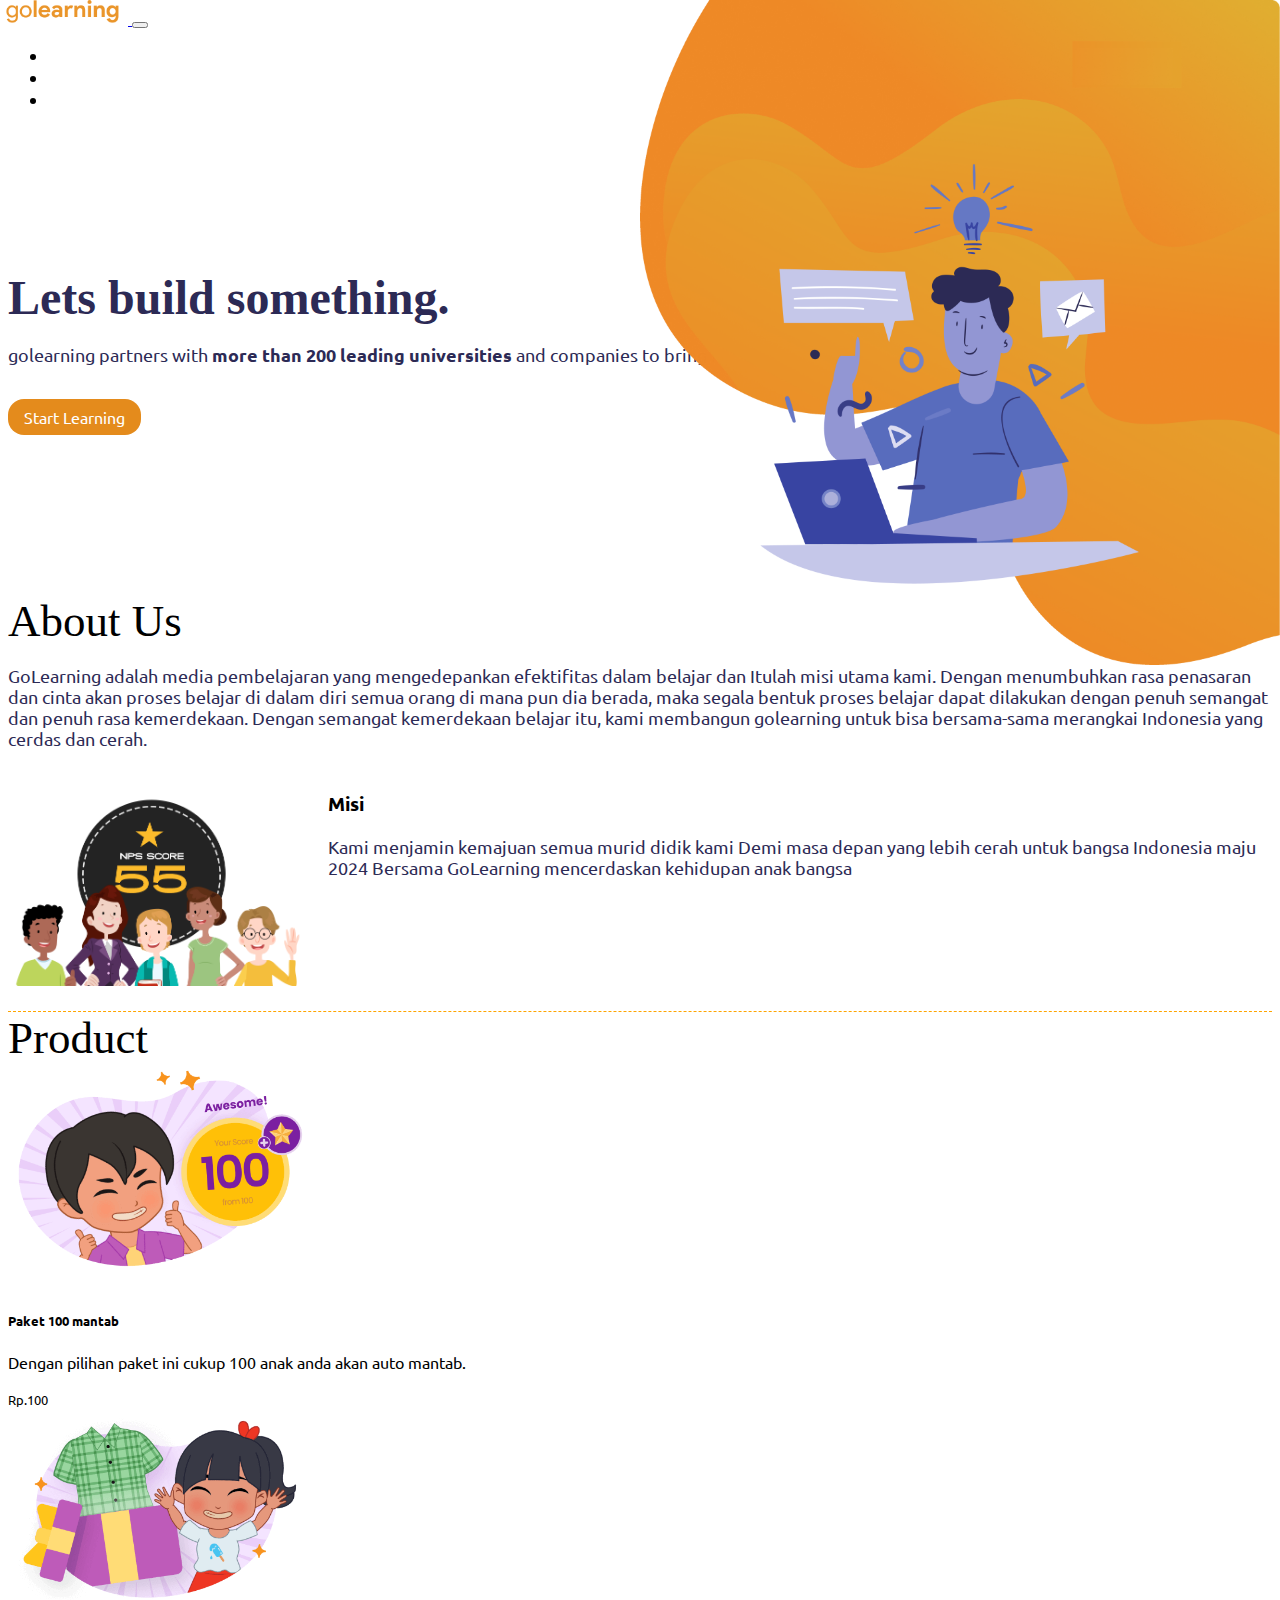
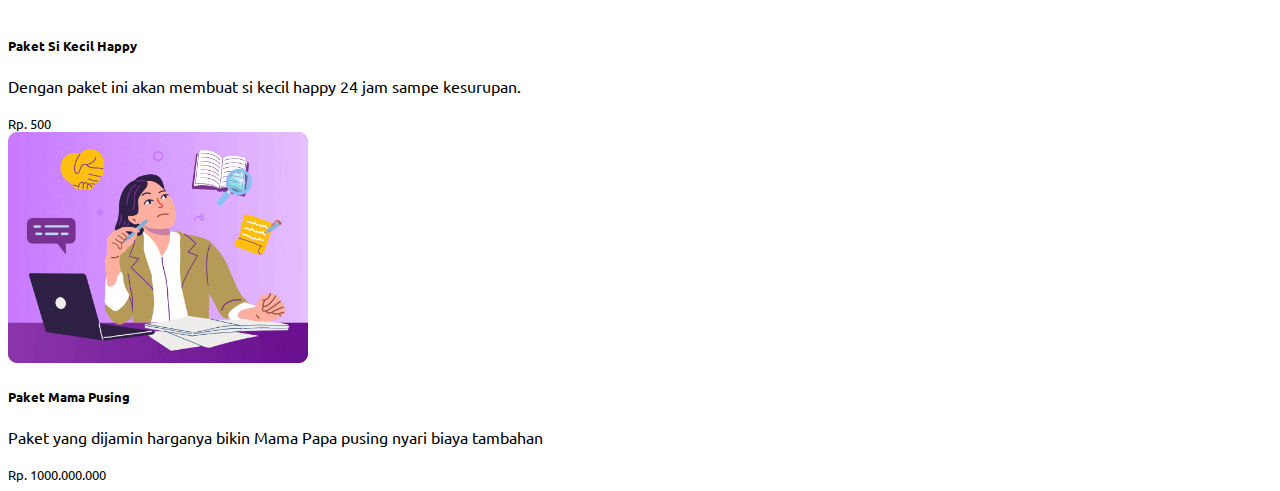
<file: index.html>
<!doctype html>
<html lang="en">
  <head>
    <!-- Required meta tags -->
    <meta charset="utf-8">
    <meta name="viewport" content="width=device-width, initial-scale=1">

    <!-- Bootstrap CSS -->
    <link href="https://cdn.jsdelivr.net/npm/bootstrap@5.1.3/dist/css/bootstrap.min.css" rel="stylesheet" integrity="sha384-1BmE4kWBq78iYhFldvKuhfTAU6auU8tT94WrHftjDbrCEXSU1oBoqyl2QvZ6jIW3" crossorigin="anonymous">

<!-- CSS -->
<link rel="stylesheet" href="scss/main.css">
    <link rel="stylesheet" href="./src/style.css">

    <title>Go Learning</title>
  </head>
  <body>
    <div class="container my-3">
    <nav class="navbar navbar-expand-lg navbar-light bg-light custom-nav bg-transparent">
        <div class="container-fluid">
          <a class="navbar-brand" href="#">
              <img src="img/logo.png" alt="golearning logo">
          </a>
          <button class="navbar-toggler" type="button" data-bs-toggle="collapse" data-bs-target="#navbarNav" aria-controls="navbarNav" aria-expanded="false" aria-label="Toggle navigation">
            <span class="navbar-toggler-icon"></span>
          </button>
          <div class="collapse navbar-collapse justify-content-end" id="navbarNav">
            <ul class="navbar-nav">
              <li class="nav-item">
                <a class="nav-link active" aria-current="page" href="./about.html">About Us</a>
              </li>
              <li class="nav-item">
                <a class="nav-link" href="#company">About Company</a>
              </li>
              <li class="nav-item">
                <a class="nav-link" href="#product">Product</a>
              </li>
            </ul>
          </div>
        </div>
      </nav>
    </div>

    <div class="container">
        <div class="row custom-section">
            <div class="col-10 col-lg-4">
                <h1>Lets build something.</h1>
                <p>golearning partners with <b>more than 200 leading universities</b> and companies to bring flexible, affordable, job-relevant online learning to worldwide.</p>
                <a href="#">Start Learning</a>
            </div>
        </div>
    </div>
    
    
    <section class="pt-5 custom-section" id="company">
        <div class="container">
            <h2>About Us</h2>
            <p>
                GoLearning adalah media pembelajaran yang mengedepankan efektifitas dalam belajar dan Itulah misi utama kami. Dengan menumbuhkan rasa penasaran dan cinta akan proses belajar di dalam diri semua orang di mana pun dia berada, maka segala bentuk proses belajar dapat dilakukan dengan penuh semangat dan penuh rasa kemerdekaan. Dengan semangat kemerdekaan belajar itu, kami membangun golearning untuk bisa bersama-sama merangkai Indonesia yang cerdas dan cerah.
                
            </p>
            <section class="project-item">
                <img src="./img/nps2.png" alt="gambar orang2">

                <h3>Misi</h3>
                <p>
                    Kami menjamin kemajuan semua murid didik kami Demi masa depan yang lebih cerah untuk bangsa Indonesia maju 2024 Bersama GoLearning mencerdaskan kehidupan anak bangsa
                </p>
                </p>
            </section>
        </div>
    </section>

    <section class="container my-5" id="product">

      <h2 class="text-center mb-5">Product </h2>

      <div class="card-group">
        <div class="card">
          <img src="./img/card1.png" class="card-img-top" alt="...">
          <div class="card-body">
            <h5 class="card-title">Paket 100 mantab </h5>
            <p class="card-text">Dengan pilihan paket ini cukup 100 anak anda akan auto mantab.</p>
          </div>
          <div class="card-footer">
            <small class="text-muted">Rp.100</small>
          </div>
        </div>
        <div class="card">
          <img src="./img/card2.png" class="card-img-top" alt="...">
          <div class="card-body">
            <h5 class="card-title">Paket Si Kecil Happy</h5>
            <p class="card-text">Dengan paket ini akan membuat si kecil happy 24 jam sampe kesurupan.</p>
          </div>
          <div class="card-footer">
            <small class="text-muted">Rp. 500</small>
          </div>
        </div>
        <div class="card">
          <img src="./img/card3.png" class="card-img-top" alt="...">
          <div class="card-body">
            <h5 class="card-title">Paket Mama Pusing</h5>
            <p class="card-text">Paket yang dijamin harganya bikin Mama Papa pusing nyari biaya tambahan</p>
          </div>
          <div class="card-footer">
            <small class="text-muted">Rp. 1000.000.000</small>
          </div>
        </div>
      </div>

    </section>



    <!-- Optional JavaScript; choose one of the two! -->

    <!-- Option 1: Bootstrap Bundle with Popper -->
    <script src="https://cdn.jsdelivr.net/npm/bootstrap@5.1.3/dist/js/bootstrap.bundle.min.js" integrity="sha384-ka7Sk0Gln4gmtz2MlQnikT1wXgYsOg+OMhuP+IlRH9sENBO0LRn5q+8nbTov4+1p" crossorigin="anonymous"></script>

    <!-- Option 2: Separate Popper and Bootstrap JS -->
    <!--
    <script src="https://cdn.jsdelivr.net/npm/@popperjs/core@2.10.2/dist/umd/popper.min.js" integrity="sha384-7+zCNj/IqJ95wo16oMtfsKbZ9ccEh31eOz1HGyDuCQ6wgnyJNSYdrPa03rtR1zdB" crossorigin="anonymous"></script>
    <script src="https://cdn.jsdelivr.net/npm/bootstrap@5.1.3/dist/js/bootstrap.min.js" integrity="sha384-QJHtvGhmr9XOIpI6YVutG+2QOK9T+ZnN4kzFN1RtK3zEFEIsxhlmWl5/YESvpZ13" crossorigin="anonymous"></script>
    -->
  </body>
</html>
</file>
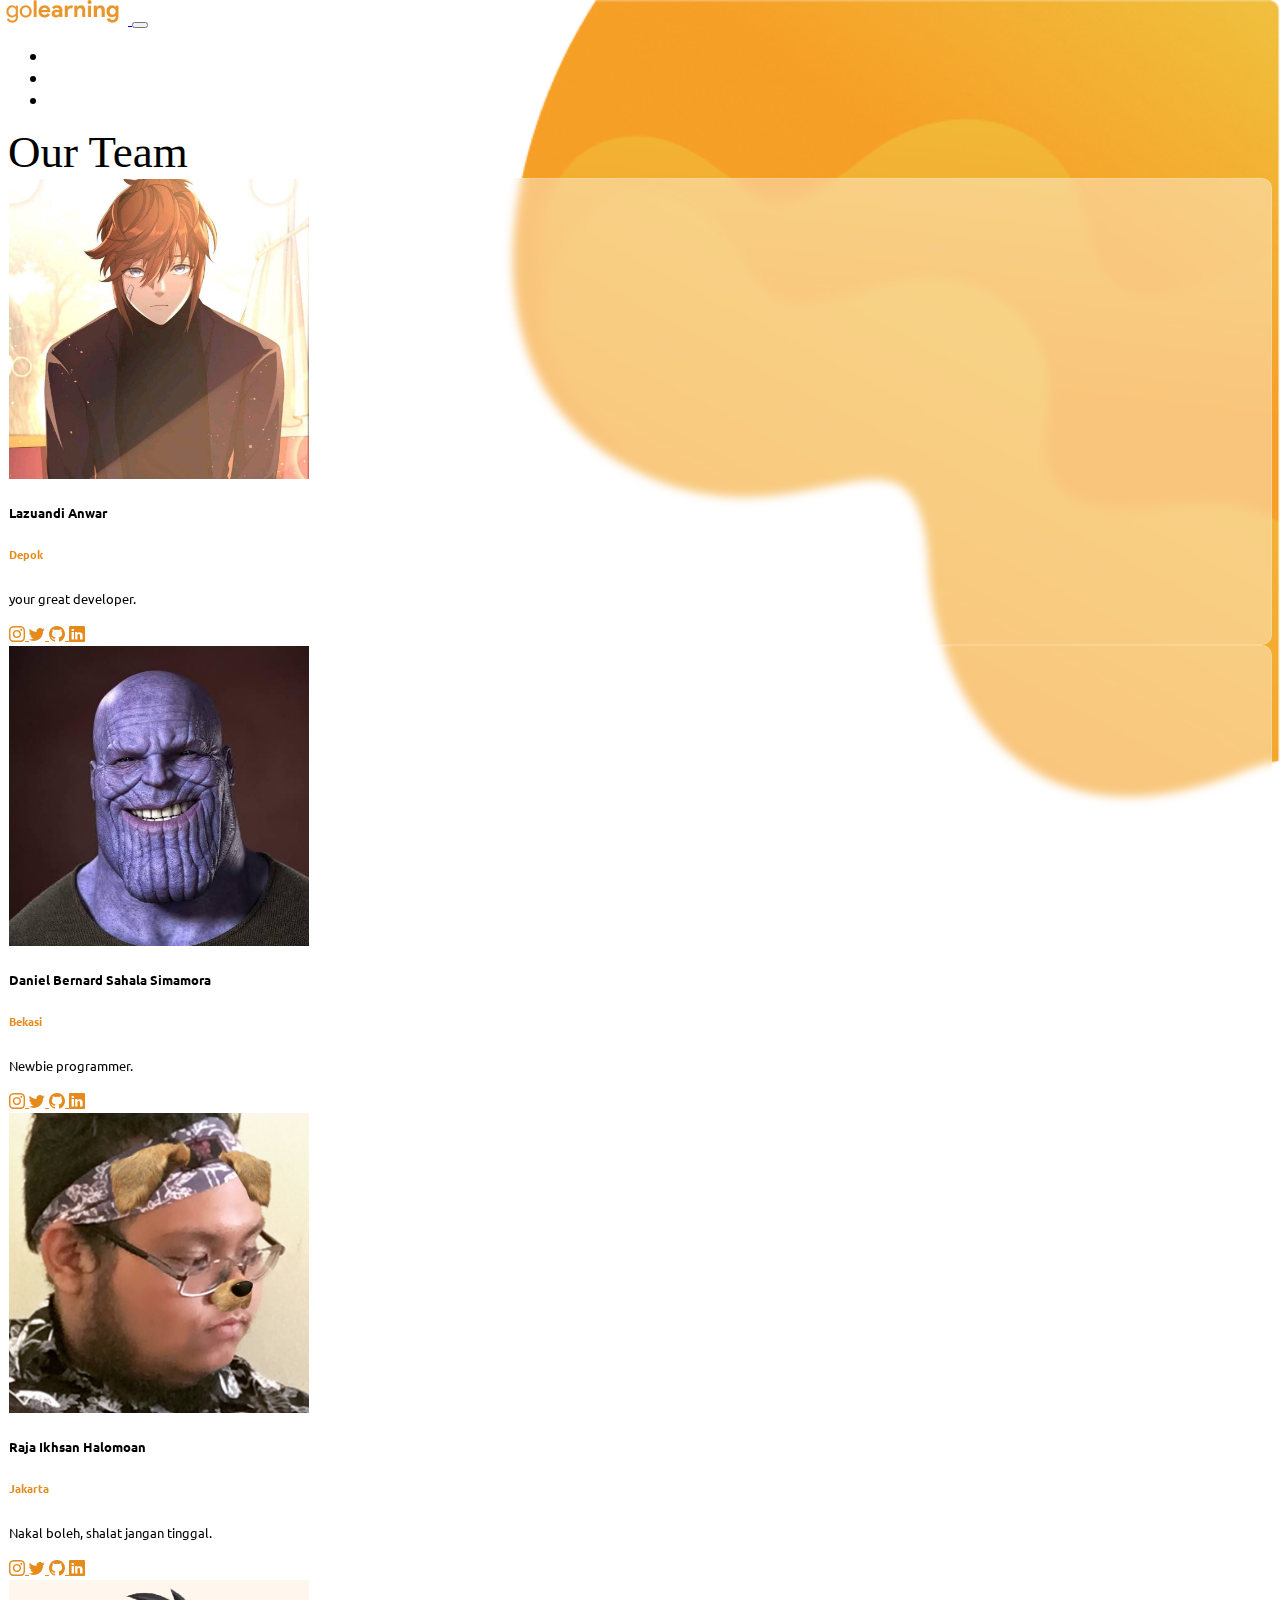
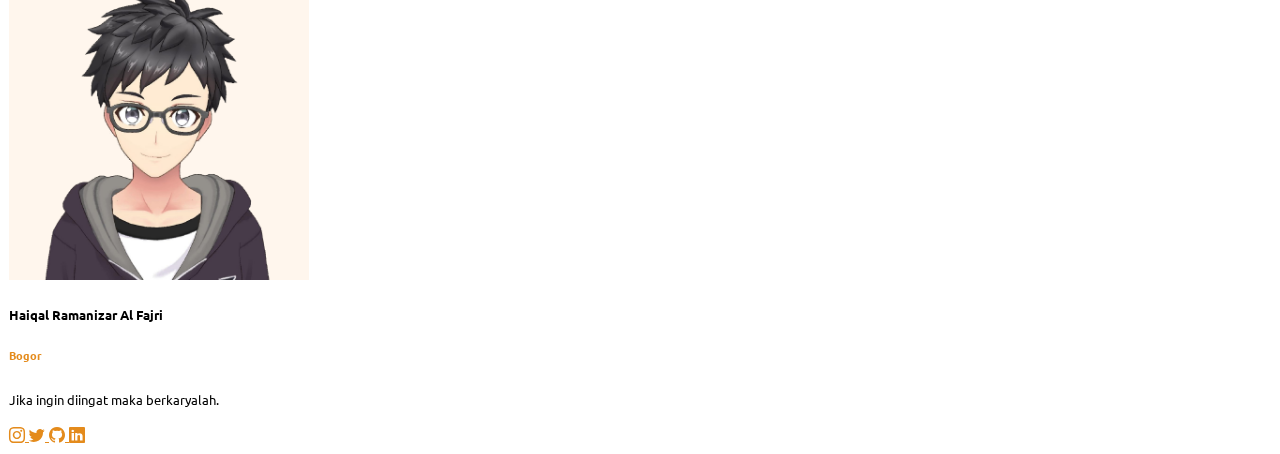
<file: about.html>
<!doctype html>
<html lang="en">
  <head>
    <!-- Required meta tags -->
    <meta charset="utf-8">
    <meta name="viewport" content="width=device-width, initial-scale=1">

    <!-- Bootstrap CSS -->
    <link href="https://cdn.jsdelivr.net/npm/bootstrap@5.1.3/dist/css/bootstrap.min.css" rel="stylesheet" integrity="sha384-1BmE4kWBq78iYhFldvKuhfTAU6auU8tT94WrHftjDbrCEXSU1oBoqyl2QvZ6jIW3" crossorigin="anonymous">
    <link rel="stylesheet" href="https://cdn.jsdelivr.net/npm/bootstrap-icons@1.7.2/font/bootstrap-icons.css">

    <!-- CSS -->
    <link rel="stylesheet" href="scss/main.css">
    <link rel="stylesheet" href="./src/style.css">

    <title>About Us</title>
  </head>
  <body class="about">
    <!-- Navbar -->
    <div class="container mt-3">
      <nav class="navbar navbar-expand-lg navbar-light bg-light custom-nav bg-transparent">
        <div class="container-fluid">
          <a class="navbar-brand" href="#">
              <img src="img/logo.png" alt="golearning logo">
          </a>
          <button class="navbar-toggler" type="button" data-bs-toggle="collapse" data-bs-target="#navbarNav" aria-controls="navbarNav" aria-expanded="false" aria-label="Toggle navigation">
            <span class="navbar-toggler-icon"></span>
          </button>
          <div class="collapse navbar-collapse justify-content-end" id="navbarNav">
            <ul class="navbar-nav">
              <li class="nav-item">
                <a class="nav-link active" aria-current="page" href="#">About Us</a>
              </li>
              <li class="nav-item">
                <a class="nav-link" href="./#company">About Company</a>
              </li>
              <li class="nav-item">
                <a class="nav-link" href="./#product">Product</a>
              </li>
            </ul>
          </div>
        </div>
      </nav>
    </div>

    <!-- About Owner Section -->
    <section class="container p-5">
      <h2 class="text-center mb-5">Our Team</h2>
      <div class="row g-4">
        <div class="col-md-6 col-lg-3">
          <div class="card px-4 border-0 team-card h-100">
            <div class="pt-4 px-4 d-flex justify-content-center align-items-center">
              <img class="team-card-img img-fluid rounded-circle" src="./img/andi.jpg" alt="Photo Profile">
            </div>
            <div class="card-body text-center">
              <h5 class="card-title">Lazuandi Anwar</h5>
              <h6 class="card-subtitle mb-2 custom-primary-color">Depok</h6>
              <p class="card-text"><small>your great developer.</small></p>
              <div class="team-card-link d-flex gap-3 justify-content-center">
                <a href="https://www.instagram.com/lazuandi/" target="_blank" class="tooltips" data-bs-toggle="tooltip" title="@lazuandi">
                  <i class="bi bi-instagram"></i>
                </a>
                
                <a href="https://twitter.com/lazuandi"  target="_blank" class="tooltips" data-bs-toggle="tooltip" title="@lazuandi">
                  <i class="bi bi-twitter"></i>
                </a>
                <a href="https://github.com/lazuandi"  target="_blank" class="tooltips" data-bs-toggle="tooltip" title="@lazuandi">
                  <i class="bi bi-github"></i>
                </a>
                <a href="https://www.linkedin.com/in/lazuandi-anwar-396a53127/"  target="_blank" class="tooltips" data-bs-toggle="tooltip" title="Lazuandi Anwar">
                  <i class="bi bi-linkedin"></i>
                </a>
              </div>
            </div>
          </div>
        </div>
        <div class="col-md-6 col-lg-3">
          <div class="card px-4 border-0 team-card h-100">
            <div class="pt-4 px-4 d-flex justify-content-center align-items-center">
              <img class="team-card-img img-fluid rounded-circle" src="./img/daniel.jpg" alt="Photo Profile">
            </div>
            <div class="card-body text-center">
              <h5 class="card-title">Daniel Bernard Sahala Simamora</h5>
              <h6 class="card-subtitle mb-2 custom-primary-color">Bekasi</h6>
              <p class="card-text"><small>Newbie programmer.</small></p>
              <div class="team-card-link d-flex gap-3 justify-content-center">
                <a href="https://www.instagram.com/daniel123/" target="_blank" class="tooltips" data-bs-toggle="tooltip" title="@daniel123">
                  <i class="bi bi-instagram"></i>
                </a>
                
                <a href="https://twitter.com/Daniel123"  target="_blank" class="tooltips" data-bs-toggle="tooltip" title="@Daniel123">
                  <i class="bi bi-twitter"></i>
                </a>
                <a href="https://github.com/daniel-bss"  target="_blank" class="tooltips" data-bs-toggle="tooltip" title="@daniel-bss">
                  <i class="bi bi-github"></i>
                </a>
                <a href="https://www.linkedin.com/"  target="_blank" class="tooltips" data-bs-toggle="tooltip" title="Daniel Bernard Sahala Simamora">
                  <i class="bi bi-linkedin"></i>
                </a>
              </div>
            </div>
          </div>
        </div>
        <div class="col-md-6 col-lg-3">
          <div class="card px-4 border-0 team-card h-100">
            <div class="pt-4 px-4 d-flex justify-content-center align-items-center">
              <img class="team-card-img img-fluid rounded-circle" src="./img/raja.jpg" alt="Photo Profile">
            </div>
            <div class="card-body text-center">
              <h5 class="card-title">Raja Ikhsan Halomoan</h5>
              <h6 class="card-subtitle mb-2 custom-primary-color">Jakarta</h6>
              <p class="card-text"><small>Nakal boleh, shalat jangan tinggal.</small></p>
              <div class="team-card-link d-flex gap-3 justify-content-center">
                <a href="https://www.instagram.com/rajaikhsan/" target="_blank" class="tooltips" data-bs-toggle="tooltip" title="@rajaikhsan">
                  <i class="bi bi-instagram"></i>
                </a>
                
                <a href="https://twitter.com/HalomoanIkhsan"  target="_blank" class="tooltips" data-bs-toggle="tooltip" title="@HalomoanIkhsan">
                  <i class="bi bi-twitter"></i>
                </a>
                <a href="https://github.com/withraja"  target="_blank" class="tooltips" data-bs-toggle="tooltip" title="@withraja">
                  <i class="bi bi-github"></i>
                </a>
                <a href="https://www.linkedin.com/in/rajahalomoan/"  target="_blank" class="tooltips" data-bs-toggle="tooltip" title="Raja Ikhsan Halomoan">
                  <i class="bi bi-linkedin"></i>
                </a>
              </div>
            </div>
          </div>
        </div>
        <div class="col-md-6 col-lg-3">
          <div class="card px-4 border-0 team-card h-100">
            <div class="pt-4 px-4 d-flex justify-content-center align-items-center">
              <img class="team-card-img img-fluid rounded-circle" src="./img/haiqal.png" alt="Photo Profile">
            </div>
            <div class="card-body text-center">
              <h5 class="card-title">Haiqal Ramanizar Al Fajri</h5>
              <h6 class="card-subtitle mb-2 custom-primary-color">Bogor</h6>
              <p class="card-text"><small>Jika ingin diingat maka berkaryalah.</small></p>
              <div class="team-card-link d-flex gap-3 justify-content-center">
                <a href="https://www.instagram.com/haiqalrama/" target="_blank" class="tooltips" data-bs-toggle="tooltip" title="@haiqalrama">
                  <i class="bi bi-instagram"></i>
                </a>
                
                <a href="https://twitter.com/HaiqalRama"  target="_blank" class="tooltips" data-bs-toggle="tooltip" title="@HaiqalRama">
                  <i class="bi bi-twitter"></i>
                </a>
                <a href="https://github.com/Haiqal47"  target="_blank" class="tooltips" data-bs-toggle="tooltip" title="@Haiqal47">
                  <i class="bi bi-github"></i>
                </a>
                <a href="https://www.linkedin.com/in/haiqal-ramanizar-al-fajri-ab2a591a4/"  target="_blank" class="tooltips" data-bs-toggle="tooltip" title="Haiqal Ramanizar Al Fajri">
                  <i class="bi bi-linkedin"></i>
                </a>
              </div>
            </div>
          </div>
        </div>
      </div>
    </section>

    <!-- Footer -->

    <!-- Bootstrap Bundle with Popper -->
    <script src="https://cdn.jsdelivr.net/npm/bootstrap@5.1.3/dist/js/bootstrap.bundle.min.js" integrity="sha384-ka7Sk0Gln4gmtz2MlQnikT1wXgYsOg+OMhuP+IlRH9sENBO0LRn5q+8nbTov4+1p" crossorigin="anonymous"></script>

    <script>
      const tooltips = document.querySelectorAll('.tooltips');
      tooltips.forEach(t => {
        new bootstrap.Tooltip(t);
      })
    </script>
  </body>
</html>
</file>
<file: scss/main.css>
@import url("https://fonts.googleapis.com/css2?family=Ubuntu:wght@400;500;700&display=swap");
body {
  font-family: 'Ubuntu', sans-serif;
}

body::before {
  content: '';
  background-image: url(../img/bg.png);
  background-position: top right;
  background-repeat: no-repeat;
  background-size: 50vmax;
  position: absolute;
  top: 0;
  left: 0;
  bottom: 0;
  right: 0;
}

@media screen and (max-width: 992px) {
  body::before {
    opacity: 0.4;
  }
}

.custom-nav .navbar-brand img {
  width: 130px;
  height: 30px;
  margin-top: -20px;
  margin-left: -10px;
}

.custom-nav #navbarNav .navbar-nav .nav-item .nav-link {
  color: #FFFFFF;
  font-weight: 500;
  text-transform: capitalize;
  margin-left: 3em;
}

.custom-nav #navbarNav .navbar-nav .nav-item .nav-link:hover {
  color: #5c380b;
}

.custom-nav #navbarNav .navbar-nav .nav-item .sign-up-button {
  background-color: #FFFFFF;
  color: #2C2A55;
  border: 0;
  padding-left: 1em;
  padding-right: 1em;
}

.custom-nav #navbarNav .navbar-nav .nav-item .sign-up-button:hover {
  color: #FFFFFF;
  background-color: #2C2A55;
  -webkit-transition: 0.5s ease;
  transition: 0.5s ease;
}

.custom-section {
  margin-top: 10em;
}

.custom-section h1 {
  font-weight: 700;
  font-size: 3rem;
  color: #2C2A55;
}

.custom-section p {
  color: #2C2A55;
  font-size: 1.1rem;
  margin-top: 1em;
}

.custom-section a {
  margin-top: 1em;
  display: inline-block;
  color: #FFFFFF;
  background-color: #E48B1C;
  border-radius: 1em;
  padding: 0.5em 1em;
  text-decoration: none;
}

.custom-section a:hover {
  color: #FFFFFF;
  background-color: #2C2A55;
  -webkit-transition: 0.5s ease;
  transition: 0.5s ease;
}

@media screen and (max-width: 992px) {
  .custom-section {
    margin-top: 2em;
  }
}
/*# sourceMappingURL=main.css.map */
</file>
<file: src/style.css>
/* *{
    outline: 1px solid red ;
} */

img {
    width: 300px;
  }

  h2 {
    font-size: 45px;
  }
  h1, h2 {
    font-family: 'Caveat', cursive;
    font-weight: 400;
    margin: 0;
  }


  .content-wrap-1{ 
    width: 800px; 
    margin: 0 auto; 
    padding: 50px 10px 0; }

    .project-item {
        overflow: hidden;
        border-bottom: 1px dashed orange;
        padding: 25px 0;
      }
      .project-item img {
        float: left;
        margin-right: 20px;
      }
      .project-item h3 {
        margin-top: 0;
      }

.custom-primary-color {
  color: #E48B1C;
}

.team-card {
  background: rgba( 255, 255, 255, 0.4 );
  backdrop-filter: blur( 5px );
  -webkit-backdrop-filter: blur( 5px );
  border-radius: 10px;
  border: 1px solid rgba( 255, 255, 255, 0.18 );
}

.team-card:hover {
  background: rgba(44, 42, 85, 0.902);
  color: white;
  transition: 0.5s ease;
}

.team-card-link a {
  color: #e48b1c;
} 

.team-card-link a:hover {
  color: #b96601;
  transition: 0.5s ease;
} 

.team-card-img {
  aspect-ratio: 1 / 1;
  object-fit: cover;
}

body.about::before {
  background-image: url(../img/bg2.png);
  color: #E48B1C;
  z-index: -1;
  background-size: 60vmax;
}

@media screen and (max-width: 992px) {
  body::before {
    opacity: 0.4;
    background-size: 50vmax;
  }

  .custom-nav #navbarNav .navbar-nav .nav-item .nav-link {
    color:  #494949;
    font-weight: 500;
    text-transform: capitalize;
    margin-left: 3em;
  }

  .custom-nav #navbarNav .navbar-nav .nav-item .sign-up-button {
      background-color: #FFFFFF;
      border: 1px solid rgba(44, 42, 85, 0.404);
  }
}
</file>
